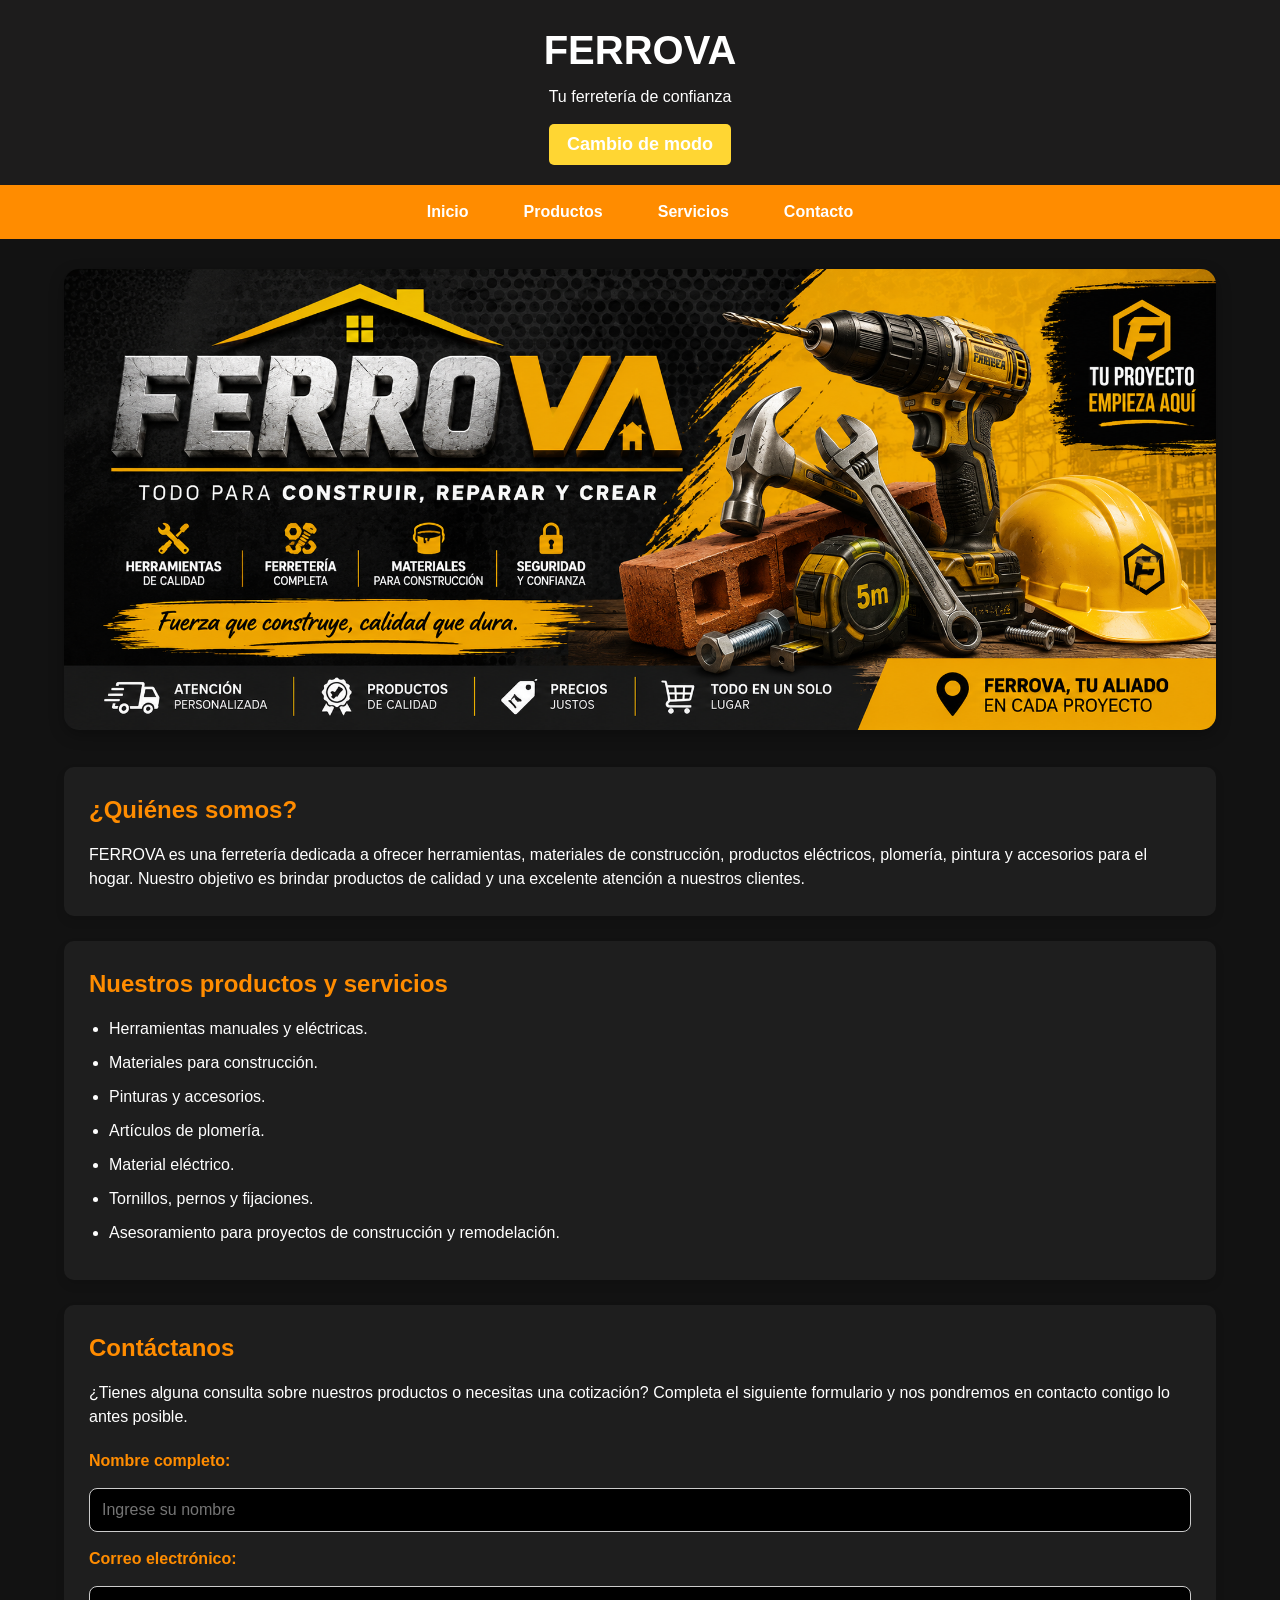
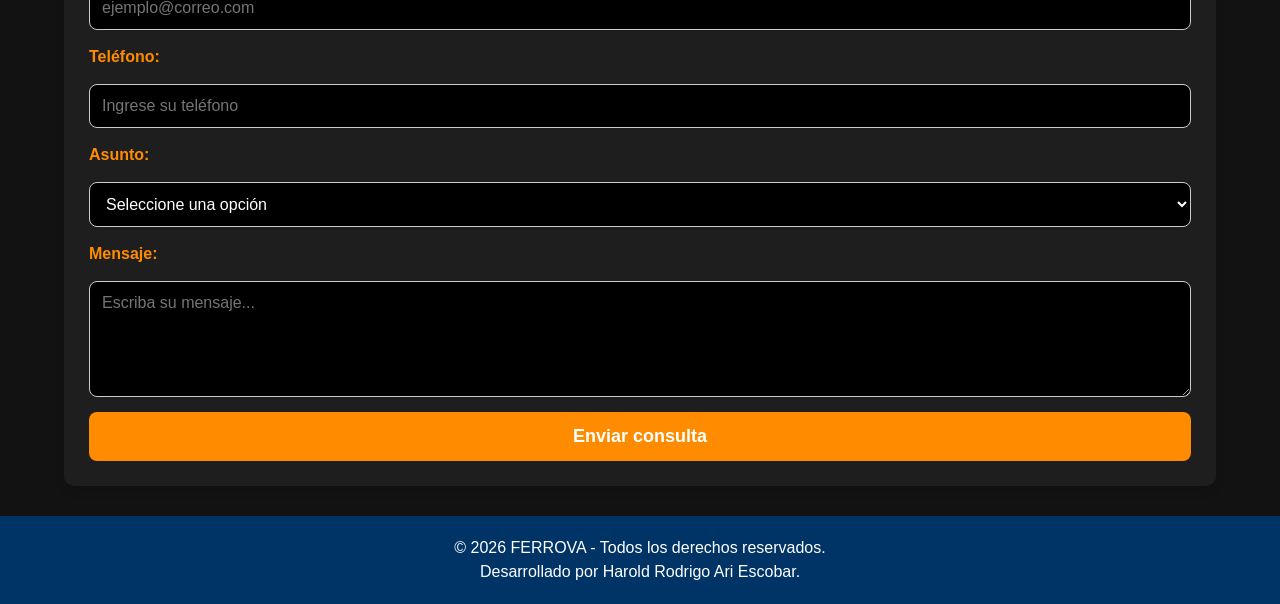
<file: index.html>
<!DOCTYPE html>
<html lang="es">

<head>
    <meta charset="UTF-8">
    <meta name="viewport" content="width=device-width, initial-scale=1.0">
    <title>FERROVA - Ferretería</title>

    <link rel="stylesheet" href="style.css">

</head>

<body>

    <header>

        <h1>FERROVA</h1>
        <p>Tu ferretería de confianza</p>
        <button type="button" id="btn-tema" class="btn-modo">Cambio de modo</button>

    </header>

    <nav>
        
        <button type="button" id="btn-menu" class="hamburguesa">☰ Menú</button>

        <ul>

            <li><a href="#">Inicio</a></li>
            <li><a href="#">Productos</a></li>
            <li><a href="#">Servicios</a></li>
            <li><a href="#contacto">Contacto</a></li>

        </ul>

    </nav>

    <main>

        <img src="Ferrova.png" alt="Banner de Ferrova" class="banner">

        <section>

            <h2>¿Quiénes somos?</h2>

            <p>
                FERROVA es una ferretería dedicada a ofrecer herramientas, materiales de construcción,
                productos eléctricos, plomería, pintura y accesorios para el hogar. Nuestro objetivo es
                brindar productos de calidad y una excelente atención a nuestros clientes.
            </p>

        </section>

        <section>

            <h2>Nuestros productos y servicios</h2>

            <ul>
                <li>Herramientas manuales y eléctricas.</li>
                <li>Materiales para construcción.</li>
                <li>Pinturas y accesorios.</li>
                <li>Artículos de plomería.</li>
                <li>Material eléctrico.</li>
                <li>Tornillos, pernos y fijaciones.</li>
                <li>Asesoramiento para proyectos de construcción y remodelación.</li>
            </ul>

        </section>

        <section id="contacto">

            <h2>Contáctanos</h2>

            <p>
                ¿Tienes alguna consulta sobre nuestros productos o necesitas una cotización?
                Completa el siguiente formulario y nos pondremos en contacto contigo lo antes posible.
            </p>

            <form id="form-contacto" novalidate>

                <label for="nombre">Nombre completo:</label>
                <input type="text" id="nombre" name="nombre" placeholder="Ingrese su nombre" required>

                <label for="correo">Correo electrónico:</label>
                <input type="email" id="correo" name="correo" placeholder="ejemplo@correo.com" required>

                <label for="telefono">Teléfono:</label>
                <input type="tel" id="telefono" name="telefono" placeholder="Ingrese su teléfono">

                <label for="asunto">Asunto:</label>
                <select id="asunto" name="asunto">
                    <option value="">Seleccione una opción</option>
                    <option value="cotizacion">Solicitar cotización</option>
                    <option value="consulta">Consulta sobre productos</option>
                    <option value="pedido">Realizar un pedido</option>
                    <option value="otro">Otro</option>
                </select>

                <label for="mensaje">Mensaje:</label>
                <textarea id="mensaje" name="mensaje" rows="5" placeholder="Escriba su mensaje..." required></textarea>

                <button type="submit">Enviar consulta</button>

                <p id="aviso-contacto" class="aviso"></p>

            </form>

        </section>

    </main>

    <footer>

        <p>&copy; 2026 FERROVA - Todos los derechos reservados.</p>
        <p>Desarrollado por Harold Rodrigo Ari Escobar.</p>

    </footer>

    <script src="script.js"></script>
</body>

</html>
</file>
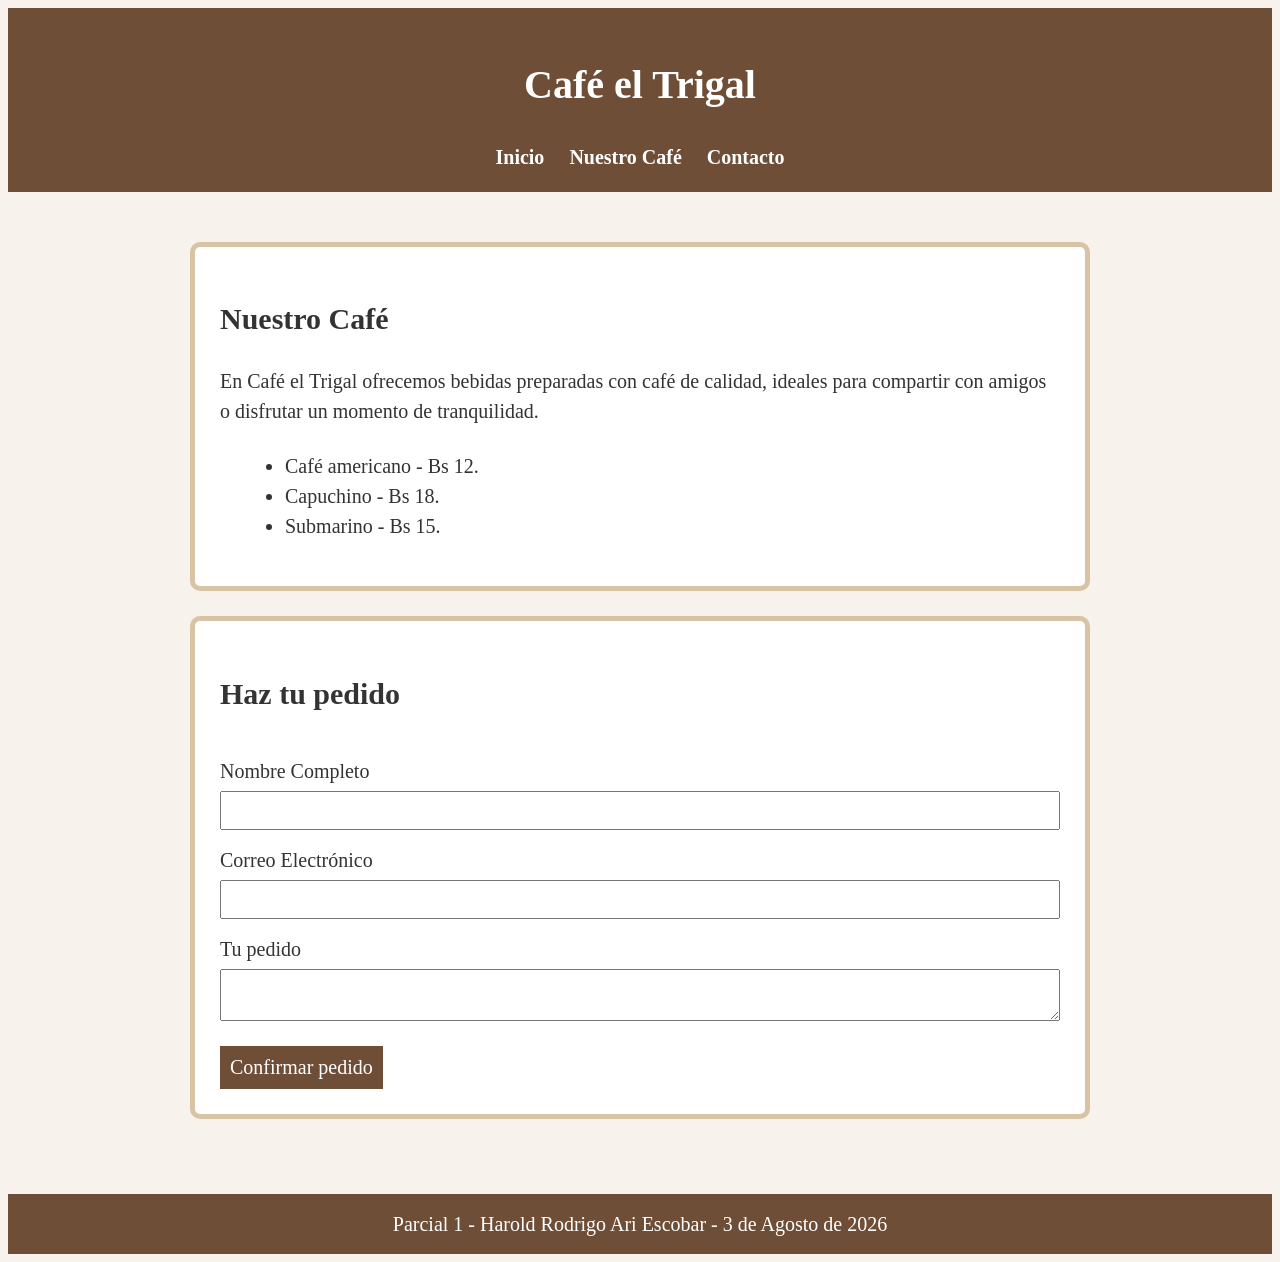
<file: parcial1/index.html>
<!DOCTYPE html>
<html lang="en">
<head>
    <meta charset="UTF-8">
    <meta name="viewport" content="width=device-width, initial-scale=1.0">
    <title>Café el Trigal</title>
    <link rel="stylesheet" href="style.css">
</head>
<body>
    <header id="inicio">
        <h1>Café el Trigal</h1>
        <nav>
            <a href="#inicio">Inicio</a>
            <a href="#cafe">Nuestro Café</a>
            <a href="#contacto">Contacto</a>
        </nav>
    </header>

    <main>
        <section id="cafe">
            <h2>Nuestro Café</h2>
            <p>En Café el Trigal ofrecemos bebidas preparadas con café de calidad, ideales para compartir con amigos o disfrutar un momento de tranquilidad.</p>
            <ul>
                <li>Café americano - Bs 12.</li>
                <li>Capuchino - Bs 18.</li>
                <li>Submarino - Bs 15.</li>
            </ul>
        </section>

        <section id="contacto">
            <h2>Haz tu pedido</h2>
            <form>
                <label for="nombre">Nombre Completo</label>
                <input type="text" id="nombre" required>
                <label for="correo">Correo Electrónico</label>
                <input type="email" id="correo" required>
                <label for="pedido">Tu pedido</label>
                <textarea id="pedido"></textarea>
            </form>
            <button type="button" id="btn-confirmar">Confirmar pedido</button>
            <p id="mensaje" class="oculto"></p>
        </section>
    </main>

    <footer>
        Parcial 1 - Harold Rodrigo Ari Escobar - 3 de Agosto de 2026
    </footer>

    <script src="script.js"></script>
</body>
</html>
</file>
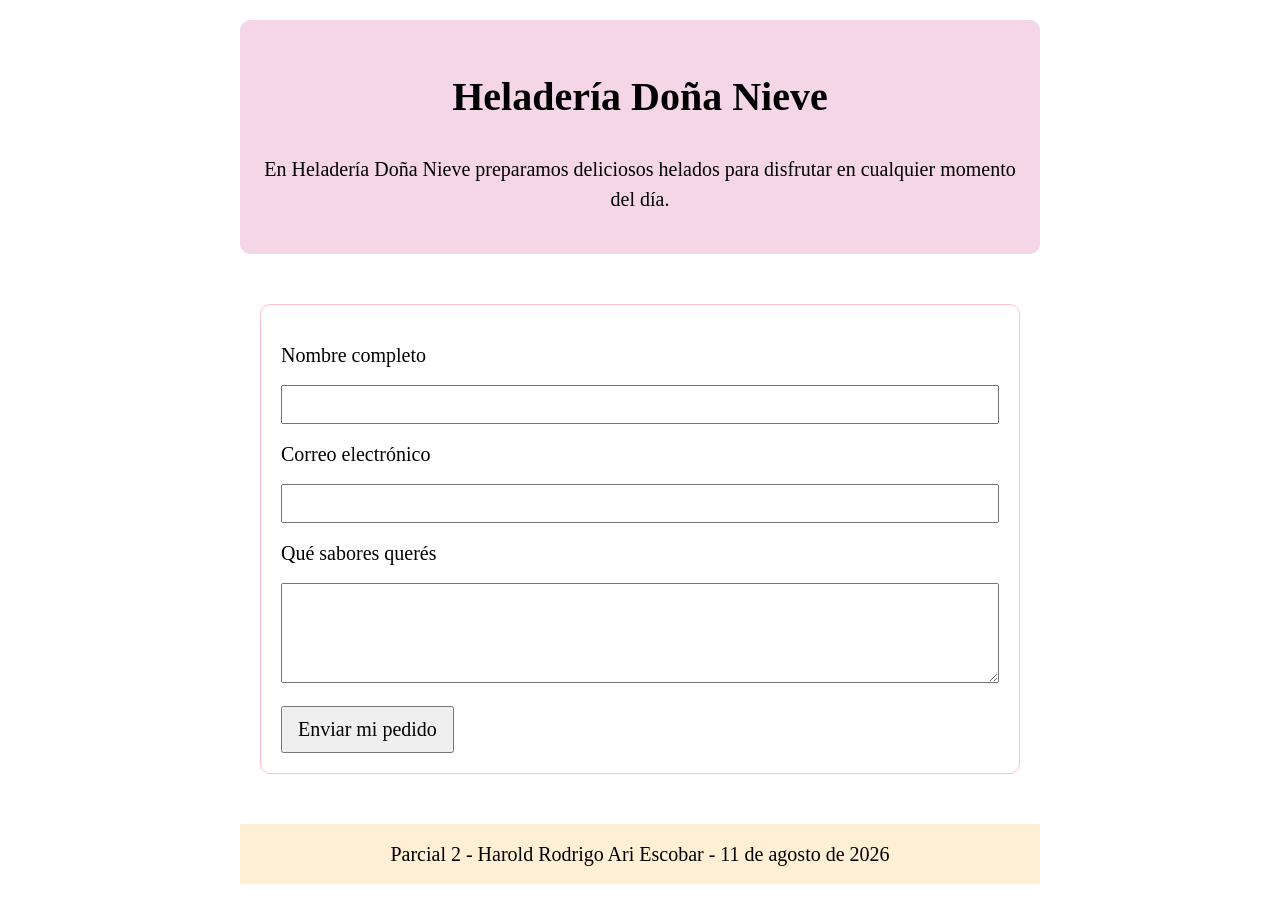
<file: parcial2/index.html>
<!DOCTYPE html>
<html lang="en">
<head>
    <meta charset="UTF-8">
    <meta name="viewport" content="width=device-width, initial-scale=1.0">
    <title>Heladería Doña Nieve</title>
    <link rel="stylesheet" href="styles.css">
</head>
<body>
    <header>
        <h1>Heladería Doña Nieve</h1>
        <p>En Heladería Doña Nieve preparamos deliciosos helados para disfrutar en cualquier momento del día.</p>
    </header>

    <main>
        <form id="form-helados" novalidate method="post" action="procesar.php">
            <label for="nombre">Nombre completo</label>
            <input type="text" id="nombre" name="nombre" required>
            <label for="correo">Correo electrónico</label>
            <input type="email" id="correo" name="correo" required>
            <label for="sabores">Qué sabores querés</label>
            <textarea id="sabores" name="sabores"></textarea>
            <button type="submit">Enviar mi pedido</button>
            <p id="aviso-helados" class="aviso"></p>
        </form>
    </main>

    <footer>
        Parcial 2 - Harold Rodrigo Ari Escobar - 11 de agosto de 2026
    </footer>
    <script src="script.js"></script>
</body>
</html>
</file>
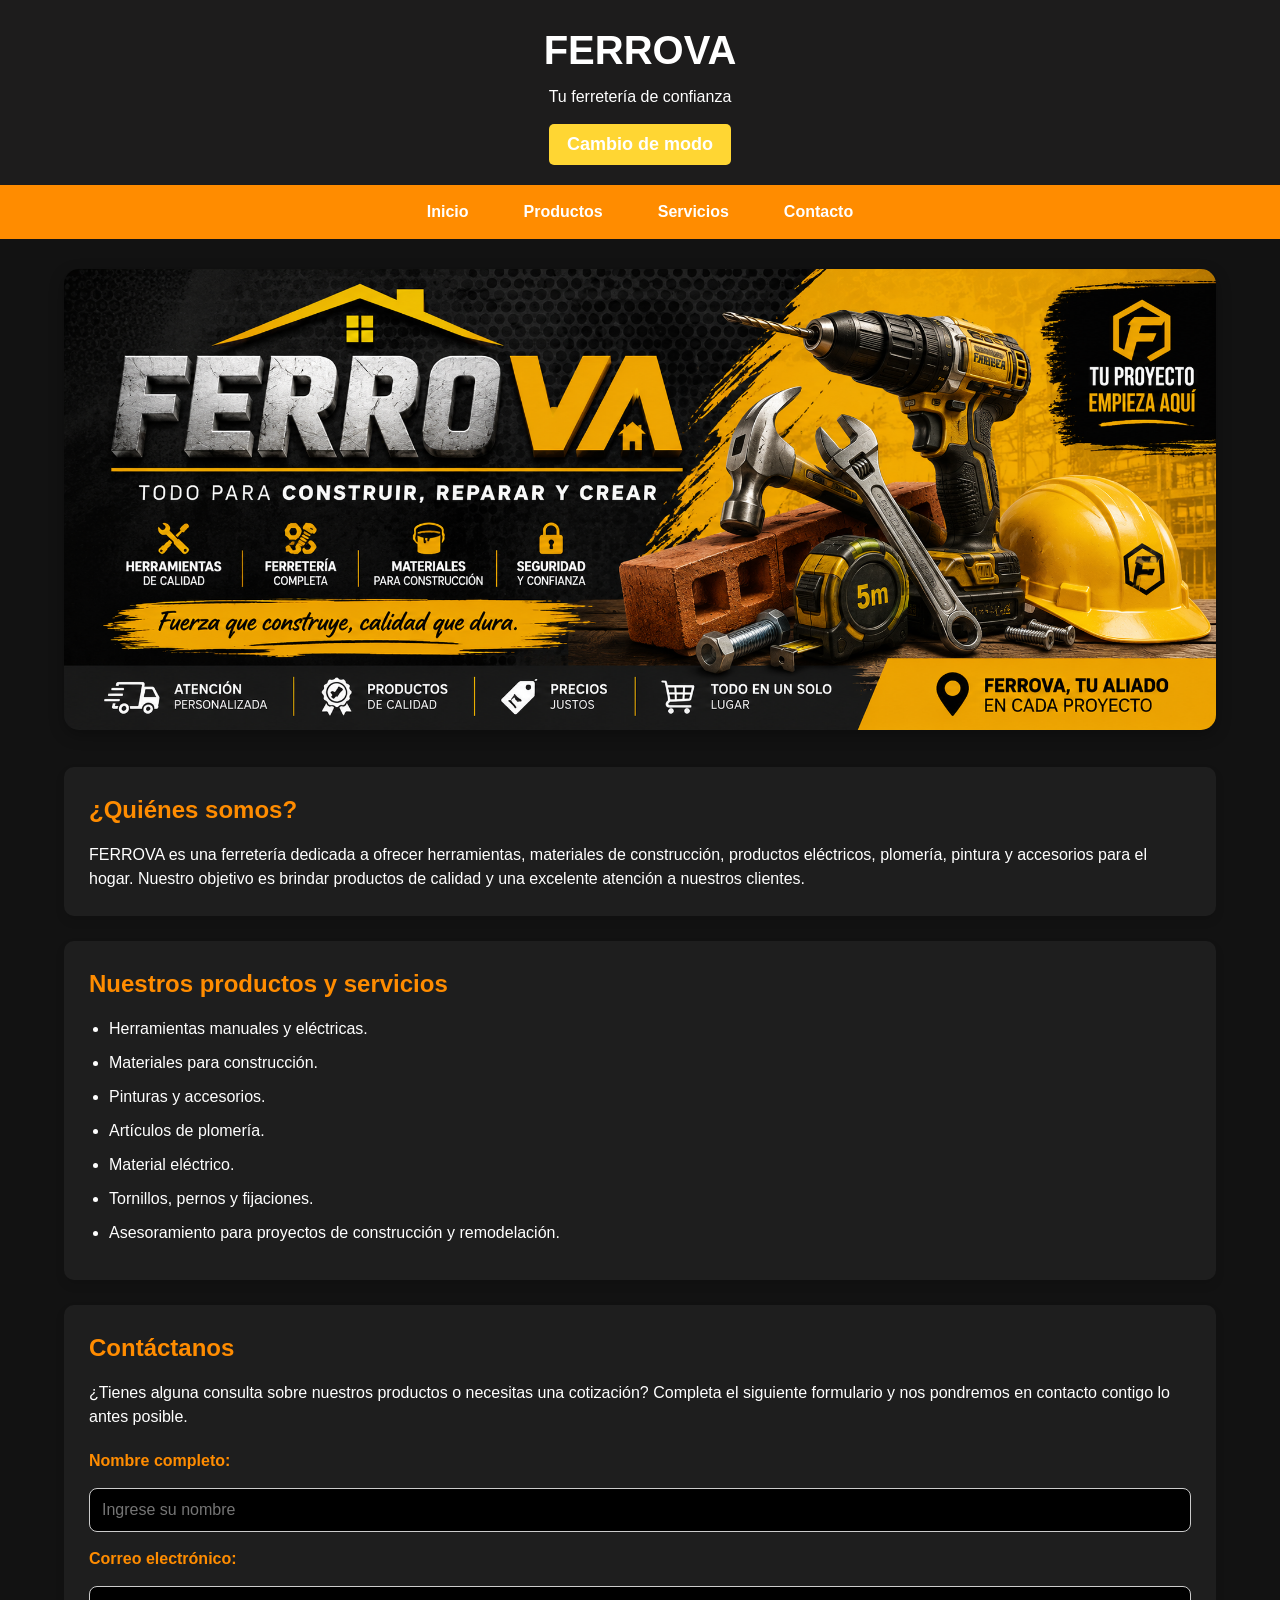
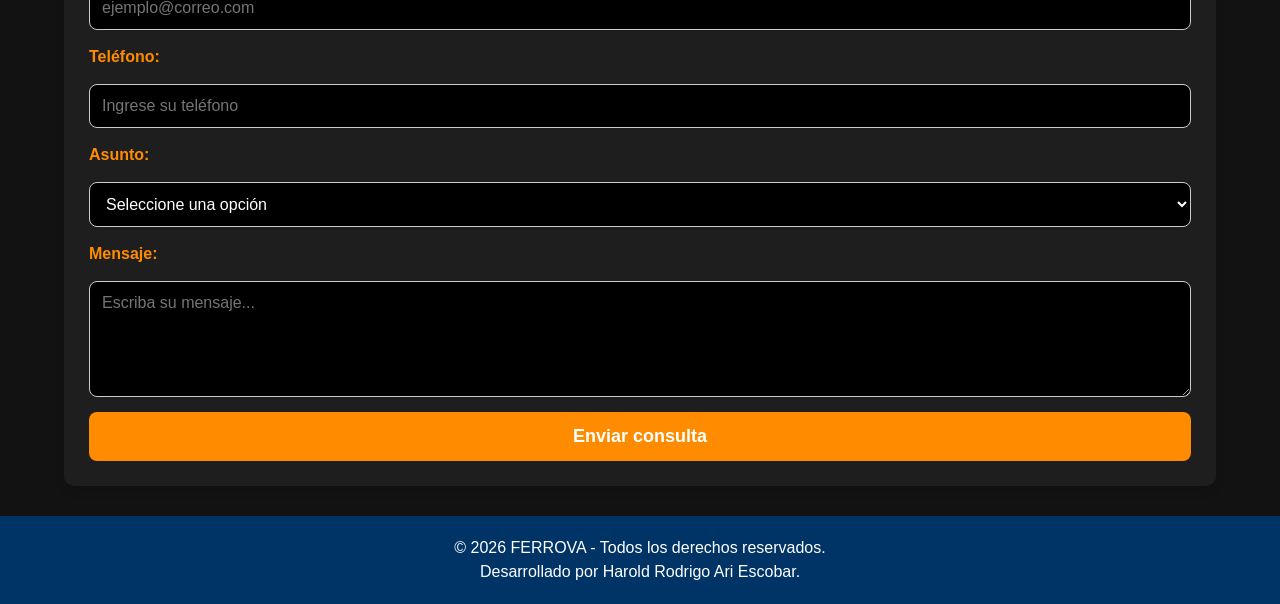
<file: php-practica/index.html>
<!DOCTYPE html>
<html lang="es">

<head>
    <meta charset="UTF-8">
    <meta name="viewport" content="width=device-width, initial-scale=1.0">
    <title>FERROVA - Ferretería</title>

    <link rel="stylesheet" href="style.css">

</head>

<body>

    <header>

        <h1>FERROVA</h1>
        <p>Tu ferretería de confianza</p>
        <button type="button" id="btn-tema" class="btn-modo">Cambio de modo</button>

    </header>

    <nav>
        
        <button type="button" id="btn-menu" class="hamburguesa">☰ Menú</button>

        <ul>

            <li><a href="#">Inicio</a></li>
            <li><a href="#">Productos</a></li>
            <li><a href="#">Servicios</a></li>
            <li><a href="#contacto">Contacto</a></li>

        </ul>

    </nav>

    <main>

        <img src="Ferrova.png" alt="Banner de Ferrova" class="banner">

        <section>

            <h2>¿Quiénes somos?</h2>

            <p>
                FERROVA es una ferretería dedicada a ofrecer herramientas, materiales de construcción,
                productos eléctricos, plomería, pintura y accesorios para el hogar. Nuestro objetivo es
                brindar productos de calidad y una excelente atención a nuestros clientes.
            </p>

        </section>

        <section>

            <h2>Nuestros productos y servicios</h2>

            <ul>
                <li>Herramientas manuales y eléctricas.</li>
                <li>Materiales para construcción.</li>
                <li>Pinturas y accesorios.</li>
                <li>Artículos de plomería.</li>
                <li>Material eléctrico.</li>
                <li>Tornillos, pernos y fijaciones.</li>
                <li>Asesoramiento para proyectos de construcción y remodelación.</li>
            </ul>

        </section>

        <section id="contacto">

            <h2>Contáctanos</h2>

            <p>
                ¿Tienes alguna consulta sobre nuestros productos o necesitas una cotización?
                Completa el siguiente formulario y nos pondremos en contacto contigo lo antes posible.
            </p>

            <form id="form-contacto" novalidate method="post" action="procesar.php">

                <label for="nombre">Nombre completo:</label>
                <input type="text" id="nombre" name="nombre" placeholder="Ingrese su nombre" required>

                <label for="correo">Correo electrónico:</label>
                <input type="email" id="correo" name="correo" placeholder="ejemplo@correo.com" required>

                <label for="telefono">Teléfono:</label>
                <input type="tel" id="telefono" name="telefono" placeholder="Ingrese su teléfono">

                <label for="asunto">Asunto:</label>
                <select id="asunto" name="asunto">
                    <option value="">Seleccione una opción</option>
                    <option value="Cotizacion">Solicitar cotización</option>
                    <option value="Consulta">Consulta sobre productos</option>
                    <option value="Pedido">Realizar un pedido</option>
                    <option value="Otro">Otro</option>
                </select>

                <label for="mensaje">Mensaje:</label>
                <textarea id="mensaje" name="mensaje" rows="5" placeholder="Escriba su mensaje..." required></textarea>

                <button type="submit">Enviar consulta</button>

                <p id="aviso-contacto" class="aviso"></p>

            </form>

        </section>

    </main>

    <footer>

        <p>&copy; 2026 FERROVA - Todos los derechos reservados.</p>
        <p>Desarrollado por Harold Rodrigo Ari Escobar.</p>

    </footer>

    <script src="script.js"></script>
</body>

</html>
</file>
<file: style.css>
*{
    margin:0;
    padding:0;
    box-sizing:border-box;
}

body{
    font-family:Arial, sans-serif;
    background:#121212;
    color:white;
    line-height:1.5;
}

body.claro{
    background:#f4f4f4;
    color:#222;
}

.btn-modo{
    margin-top:15px;
    padding:10px 18px;
    background:#ffd633;
    border:none;
    border-radius:5px;
    cursor:pointer;
    font-weight:bold;
}

.btn-modo:hover{
    background:#ffcc00;
}

/* HEADER */

header{
    background:#1d1c1c;
    color:white;
    text-align:center;
    padding:20px;
}

body.claro header{
    background:#003366;
}

header h1{
    font-size:40px;
}

header p{
    margin-top:5px;
}

/* NAV */

nav{
    background:#ff8c00;
}

.hamburguesa{
    display:none;
    width:100%;
    padding:12px;
    background:orangered;
    color:black;
    border:none;
    cursor:pointer;
}

nav ul{
    display:flex;
    justify-content:center;
    align-items: center;
    gap: 25px;
    list-style:none;
    padding: 15px;
}

nav a{
    color:white;
    text-decoration:none;
    padding:15px;
    font-weight:bold;
}

nav a:hover{
    background:#e67e00;
    border-radius:5px;
}

/* MAIN */

main{
    width:90%;
    max-width:1200px;
    margin:30px auto;
}

/* Banner */

.banner{
    width:100%;
    border-radius:15px;
    box-shadow:0 5px 15px rgba(0,0,0,.3);
    margin-bottom:30px;
}

/* Sections */

section{
    background:#1e1e1e;
    margin-bottom:25px;
    padding:25px;
    border-radius:10px;
    box-shadow:0 5px 10px rgba(0,0,0,.1);
}

body.claro section{
    background:white;
}

section h2{
    color:#ff8c00;
    margin-bottom:15px;
}

body.claro section h2{
    color:#003366;
}

section ul{
    margin-left:20px;
}

section li{
    margin-bottom:10px;
}

/* Formulario de contacto */

form{
    display:flex;
    flex-direction:column;
    gap:15px;
    margin-top:20px;
}

label{
    font-weight:bold;
    color:#ff8c00;
}

body.claro label{
    font-weight:bold;
    color:#003366;
}

input, select, textarea{
    width:100%;
    padding:12px;
    border:1px solid #ccc;
    border-radius:8px;
    font-size:16px;
    font-family:Arial, Helvetica, sans-serif;
    background-color: black;
    color: white;
}

body.claro input, body.claro select, body.claro textarea{
    width:100%;
    padding:12px;
    border:1px solid #ccc;
    border-radius:8px;
    font-size:16px;
    font-family:Arial, Helvetica, sans-serif;
    background-color: white;
    color: black;
}

input:focus, select:focus, textarea:focus{
    outline:none;
    border-color:#ff8c00;
    box-shadow:0 0 5px rgba(255,140,0,.5);
}

body.claro input:focus, body.claro select:focus, body.claro textarea:focus{
    outline:none;
    border-color:#003366;
    box-shadow:0 0 5px rgba(0,51,102,.5);
}

textarea{
    resize:vertical;
}

button{
    background:#ff8c00;
    color:white;
    border:none;
    padding:14px;
    border-radius:8px;
    font-size:18px;
    font-weight:bold;
    cursor:pointer;
    transition:0.3s;
}

main button:hover{
    background:#e67e00;
    transform:scale(1.02);
}

body.claro main button{
    background:#003366;
    color:white;
    border:none;
    padding:14px;
    border-radius:8px;
    font-size:18px;
    font-weight:bold;
    cursor:pointer;
    transition:0.3s;
}

body.claro main button:hover{
    background:#00264d;
    transform:scale(1.02);
}

/* Avisos */
.aviso{
    display: none;
    margin-top: 15px;
    padding: 15px;
    border-radius: 10px;
    font-weight: bold;
}

.aviso.error{
    display: block;
    background-color: #3a1414;
    color: #ffb4b4;
    border: 5px solid #e05555;
}

.aviso.exito{
    display: block;
    background-color: #14301b;
    color: #b7f0c4;
    border: 5px solid #3fbf6a;
}

/* Footer */

footer{
    background:#003366;
    color:white;
    text-align:center;
    padding:20px;
    margin-top:30px;
}

body.claro footer{
    background: #003366;
}

@media(max-width:600px){

    .hamburguesa{
        display: block;
    }

    nav ul{
        display: none;
        flex-direction:column;
        gap: 10px;
    }

    nav ul.abierto{
        display: flex;
    }

    nav li{
        margin: 10px 0;
    }

    section{
        width: 100%;
        margin-bottom:20px;
    }

}
</file>
<file: parcial1/style.css>
body{
    font-family: 'Times New Roman', Times, serif;
    font-size: 20px;
    background-color: #f7f2eb;
    color: #333;
    line-height: 1.5;
}
header{
    background-color: #6f4e37;
    color: white;
    padding: 20px;
    text-align: center;
}
nav{
    display: flex;
    justify-content: center;
    gap: 25px;
    margin-top: 25px;
}
nav a{
    text-decoration: none;
    color: white;
    font-weight: bold;
}
main{
    max-width: 900px;
    margin: 30px auto;
    padding: 20px;
}
section{
    background-color: white;
    border: 5px solid #d8c3a5;
    border-radius: 10px;
    padding: 25px;
    margin-bottom: 25px;
}
ul{
    margin-top: 25px;
    margin-left: 25px;
}
form{
    display: flex;
    flex-direction: column;
}
label{
    margin-top: 15px;
}
input, textarea{
    padding: 10px;
    margin-top: 5px;
}
button{
    font-family: 'Times New Roman', Times, serif;
    font-size: 20px;
    margin-top: 25px;
    padding: 10px;
    background-color: #6f4e37;
    color: white;
    border: none;
    cursor: pointer;
}
button:hover{
    background-color: #8b5e3c;
    transform: scale(1.05);
}
#mensaje{
    text-align: center;
    margin-top: 15px;
    padding: 10px;
    border: 1px solid #6f4e37;
    background-color: #d8c3a5;
    color: #6f4e37;
}
footer{
    background-color: #6f4e37;
    color: white;
    text-align: center;
    padding: 15px;
}
.oculto{
    display: none;
}
</file>
<file: parcial2/styles.css>
body {
    font-family: 'Times New Roman', Times, serif;
    font-size: 20px;
    line-height: 1.5;
    max-width: 800px;
    margin: 0 auto;
    padding: 20px;
}

header {
    text-align: center;
    padding: 20px;
    background-color: #f5d6e6;
    border-radius: 10px;
}

main {
    max-width: 900px;
    margin: 30px auto;
    padding: 20px;
}

form {
    padding: 20px;
    border: 1px solid pink;
    border-radius: 10px;
}

label {
    display: block;
    margin-top: 15px;
}

input, textarea {
    width: 100%;
    padding: 10px;
    margin-top: 15px;
    box-sizing: border-box;
}

textarea {
    min-height: 100px;
}

button {
    font-family: 'Times New Roman', Times, serif;
    font-size: 20px;
    margin-top: 15px;
    padding: 10px 15px;
    cursor: pointer;
}
.aviso {
    display: none;
}

.aviso.error {
    display: block;
    color: #b00020;
}

.aviso.exito {
    display: block;
    color: #1b7f3b;
}

footer {
    margin-top: 20px;
    padding: 15px;
    text-align: center;
    background-color: papayawhip;
}
</file>
<file: php-practica/style.css>
*{
    margin:0;
    padding:0;
    box-sizing:border-box;
}

body{
    font-family:Arial, sans-serif;
    background:#121212;
    color:white;
    line-height:1.5;
}

body.claro{
    background:#f4f4f4;
    color:#222;
}

.btn-modo{
    margin-top:15px;
    padding:10px 18px;
    background:#ffd633;
    border:none;
    border-radius:5px;
    cursor:pointer;
    font-weight:bold;
}

.btn-modo:hover{
    background:#ffcc00;
}

/* HEADER */

header{
    background:#1d1c1c;
    color:white;
    text-align:center;
    padding:20px;
}

body.claro header{
    background:#003366;
}

header h1{
    font-size:40px;
}

header p{
    margin-top:5px;
}

/* NAV */

nav{
    background:#ff8c00;
}

.hamburguesa{
    display:none;
    width:100%;
    padding:12px;
    background:orangered;
    color:black;
    border:none;
    cursor:pointer;
}

nav ul{
    display:flex;
    justify-content:center;
    align-items: center;
    gap: 25px;
    list-style:none;
    padding: 15px;
}

nav a{
    color:white;
    text-decoration:none;
    padding:15px;
    font-weight:bold;
}

nav a:hover{
    background:#e67e00;
    border-radius:5px;
}

/* MAIN */

main{
    width:90%;
    max-width:1200px;
    margin:30px auto;
}

/* Banner */

.banner{
    width:100%;
    border-radius:15px;
    box-shadow:0 5px 15px rgba(0,0,0,.3);
    margin-bottom:30px;
}

/* Sections */

section{
    background:#1e1e1e;
    margin-bottom:25px;
    padding:25px;
    border-radius:10px;
    box-shadow:0 5px 10px rgba(0,0,0,.1);
}

body.claro section{
    background:white;
}

section h2{
    color:#ff8c00;
    margin-bottom:15px;
}

body.claro section h2{
    color:#003366;
}

section ul{
    margin-left:20px;
}

section li{
    margin-bottom:10px;
}

/* Formulario de contacto */

form{
    display:flex;
    flex-direction:column;
    gap:15px;
    margin-top:20px;
}

label{
    font-weight:bold;
    color:#ff8c00;
}

body.claro label{
    font-weight:bold;
    color:#003366;
}

input, select, textarea{
    width:100%;
    padding:12px;
    border:1px solid #ccc;
    border-radius:8px;
    font-size:16px;
    font-family:Arial, Helvetica, sans-serif;
    background-color: black;
    color: white;
}

body.claro input, body.claro select, body.claro textarea{
    width:100%;
    padding:12px;
    border:1px solid #ccc;
    border-radius:8px;
    font-size:16px;
    font-family:Arial, Helvetica, sans-serif;
    background-color: white;
    color: black;
}

input:focus, select:focus, textarea:focus{
    outline:none;
    border-color:#ff8c00;
    box-shadow:0 0 5px rgba(255,140,0,.5);
}

body.claro input:focus, body.claro select:focus, body.claro textarea:focus{
    outline:none;
    border-color:#003366;
    box-shadow:0 0 5px rgba(0,51,102,.5);
}

textarea{
    resize:vertical;
}

button{
    background:#ff8c00;
    color:white;
    border:none;
    padding:14px;
    border-radius:8px;
    font-size:18px;
    font-weight:bold;
    cursor:pointer;
    transition:0.3s;
}

main button:hover{
    background:#e67e00;
    transform:scale(1.02);
}

body.claro main button{
    background:#003366;
    color:white;
    border:none;
    padding:14px;
    border-radius:8px;
    font-size:18px;
    font-weight:bold;
    cursor:pointer;
    transition:0.3s;
}

body.claro main button:hover{
    background:#00264d;
    transform:scale(1.02);
}

/* Avisos */
.aviso{
    display: none;
    margin-top: 15px;
    padding: 15px;
    border-radius: 10px;
    font-weight: bold;
}

.aviso.error{
    display: block;
    background-color: #3a1414;
    color: #ffb4b4;
    border: 5px solid #e05555;
}

.aviso.exito{
    display: block;
    background-color: #14301b;
    color: #b7f0c4;
    border: 5px solid #3fbf6a;
}

/* Footer */

footer{
    background:#003366;
    color:white;
    text-align:center;
    padding:20px;
    margin-top:30px;
}

body.claro footer{
    background: #003366;
}

@media(max-width:600px){

    .hamburguesa{
        display: block;
    }

    nav ul{
        display: none;
        flex-direction:column;
        gap: 10px;
    }

    nav ul.abierto{
        display: flex;
    }

    nav li{
        margin: 10px 0;
    }

    section{
        width: 100%;
        margin-bottom:20px;
    }

}
</file>
